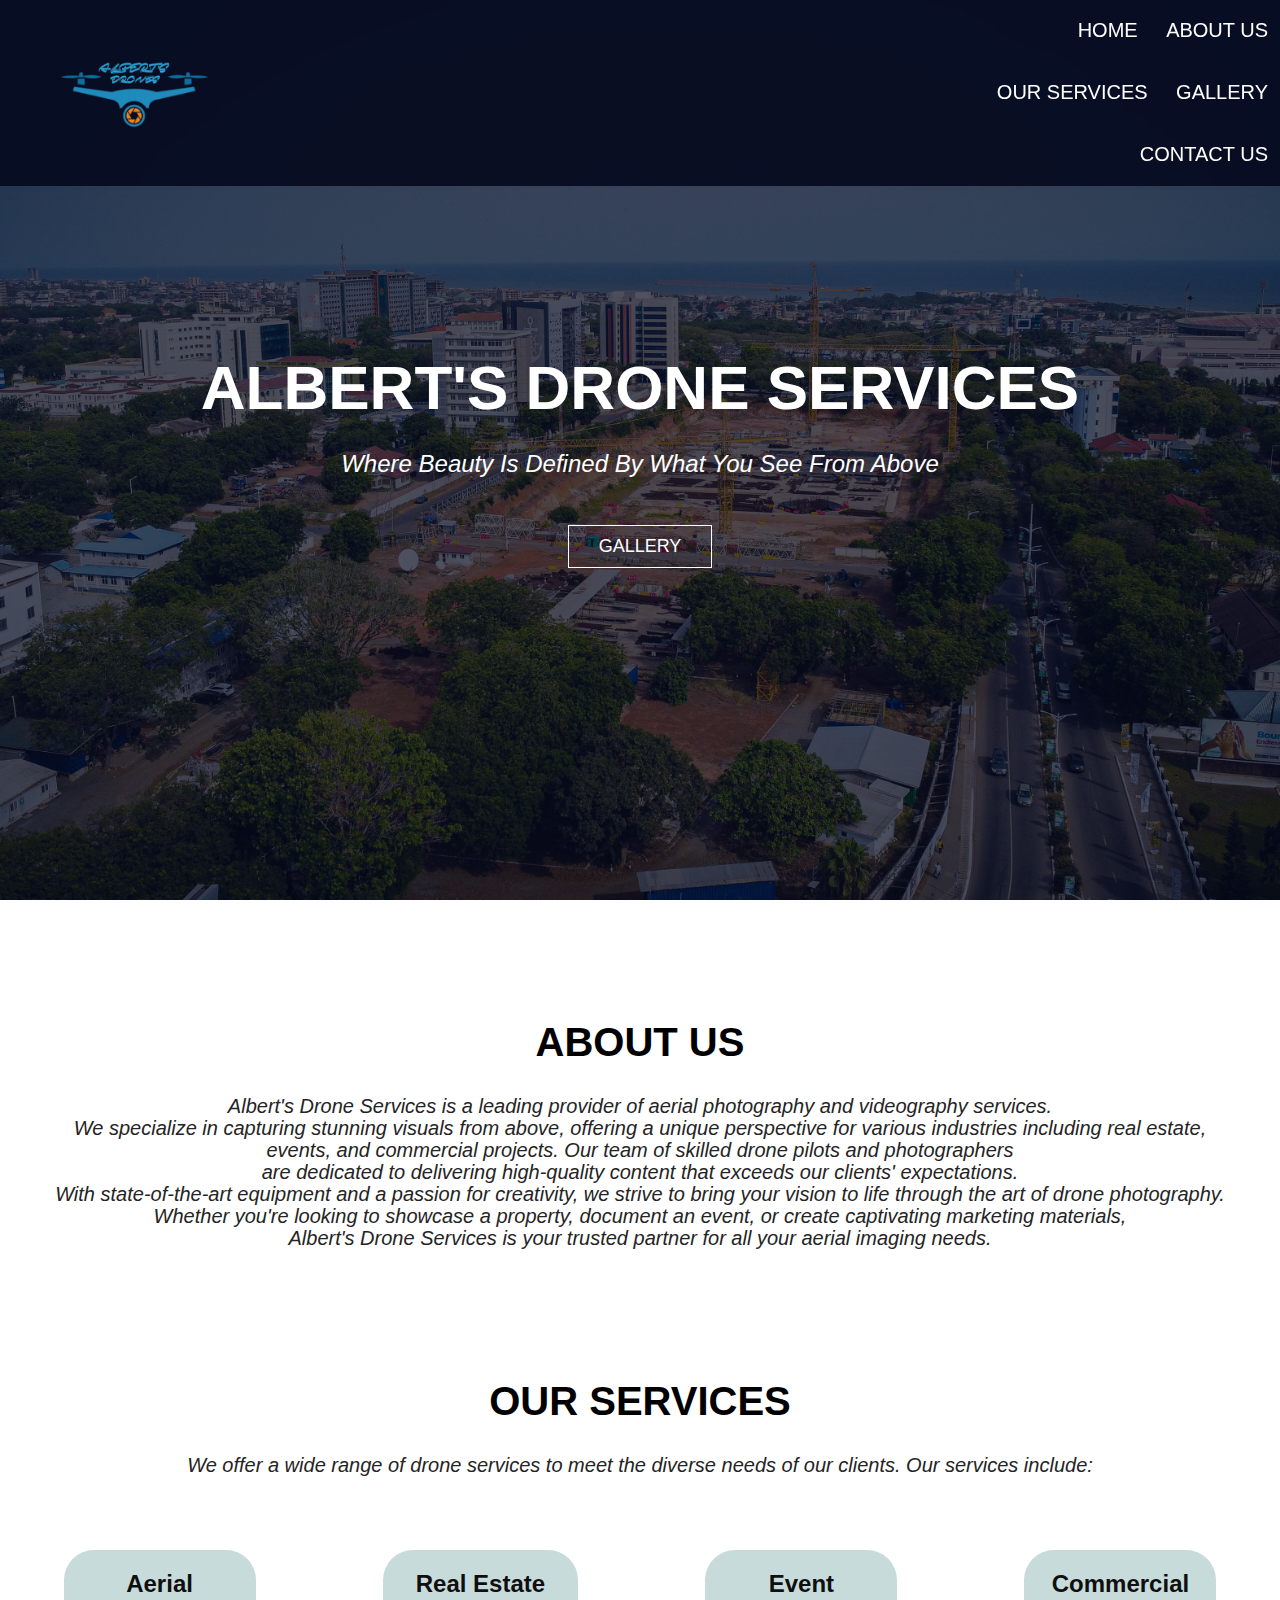
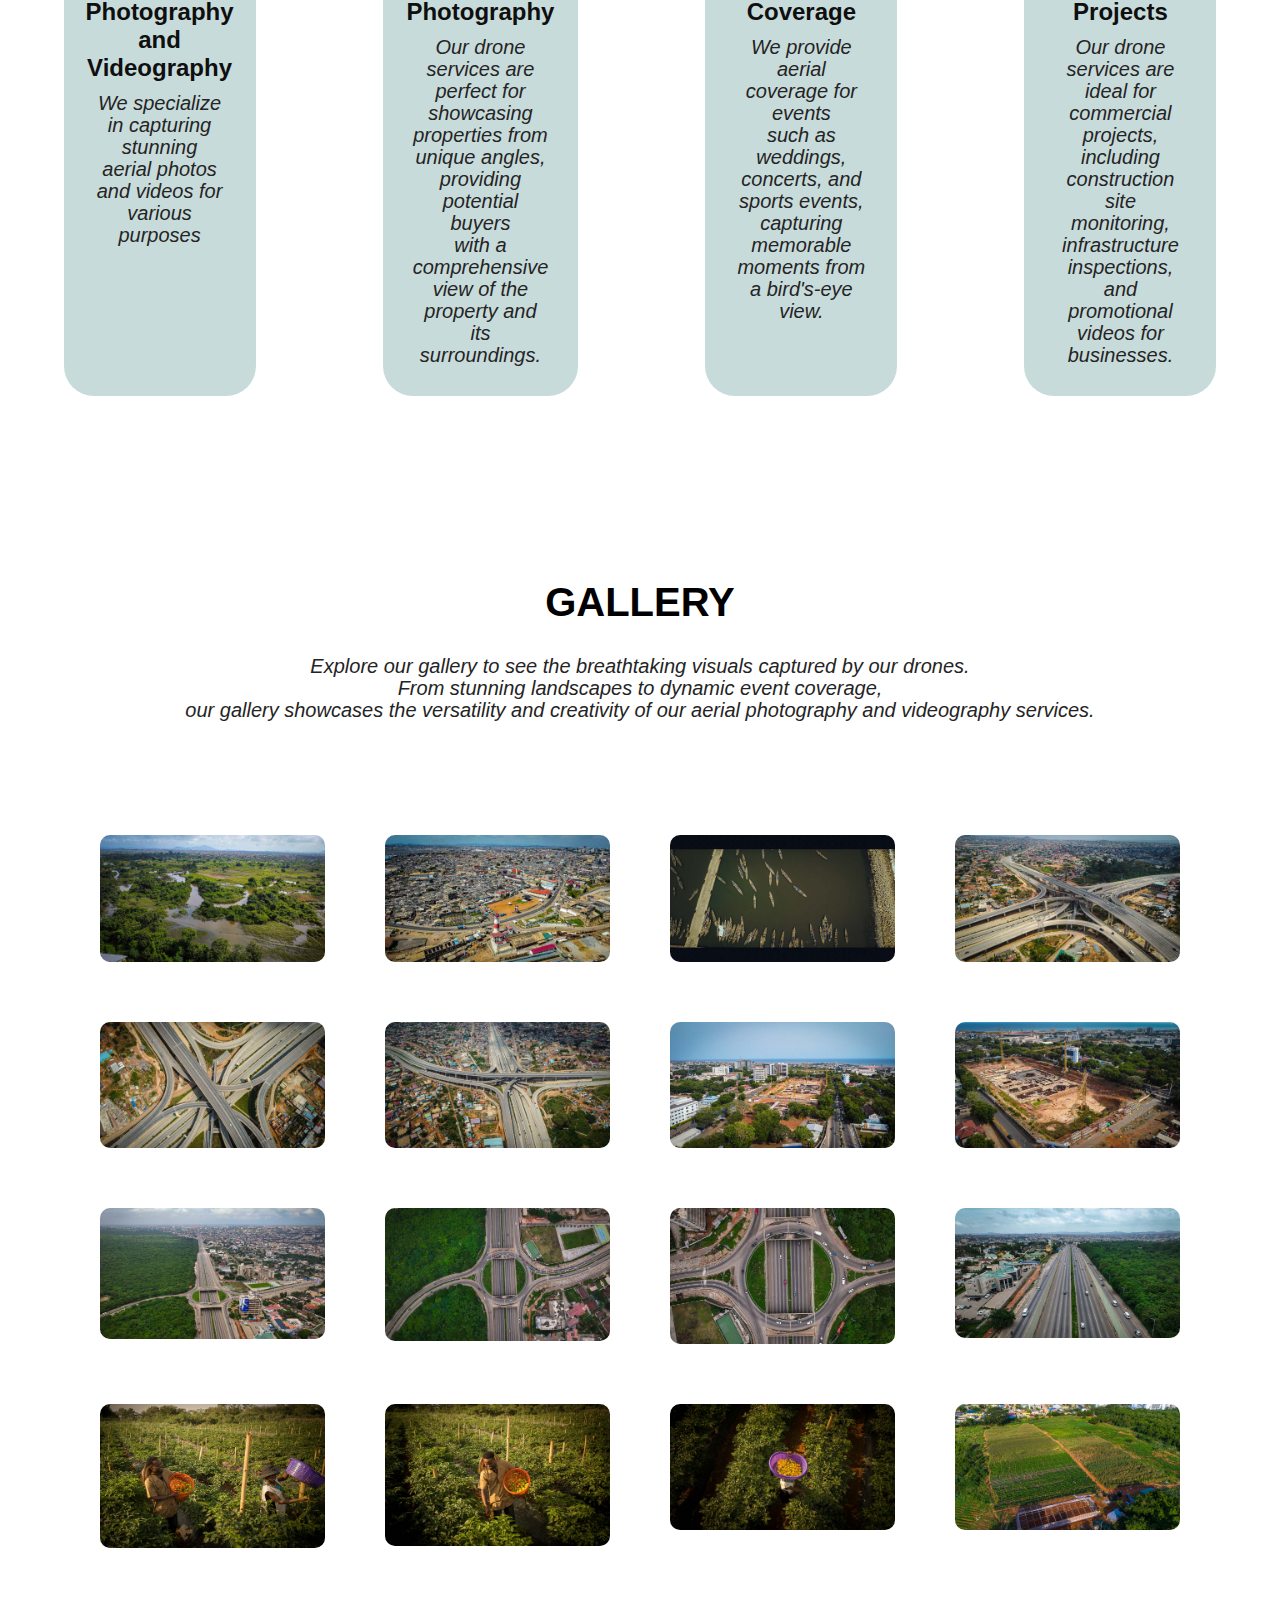
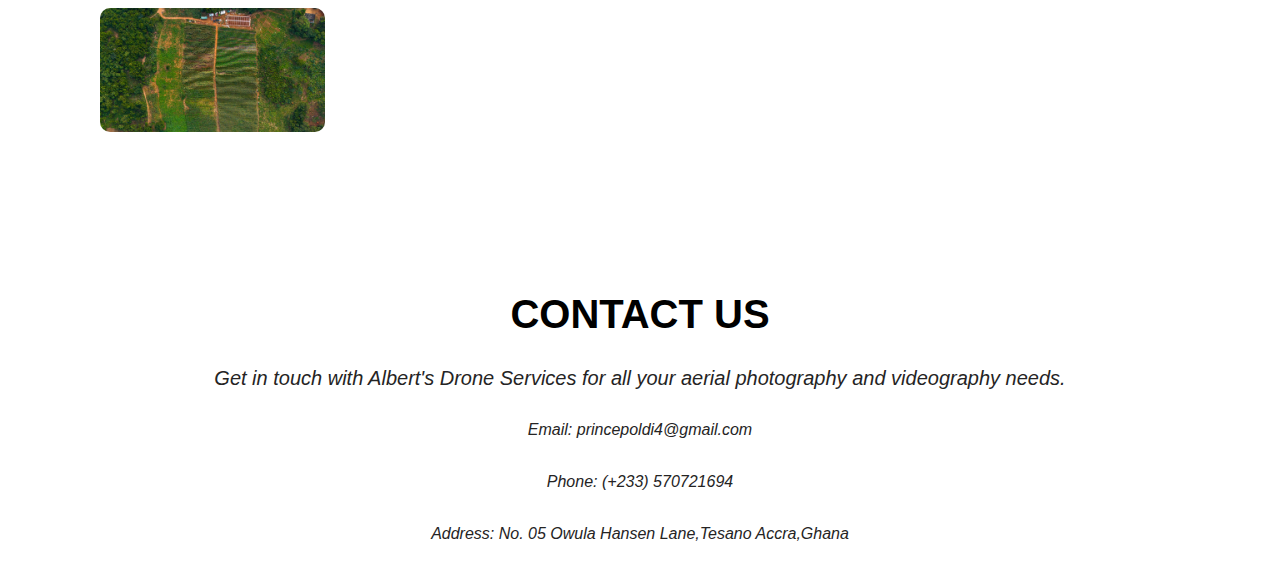
<file: index.html>
<!DOCTYPE html>
<html lang="en">
<head>
    <meta charset="UTF-8">
    <meta name="viewport" content="width=device-width, initial-scale=1.0">
    <title>Albert's Drone Services</title>
    <link rel="stylesheet" href="style.css">
    <link rel="icon" type="image/svg+xml" href="data:image/svg+xml,<svg xmlns='http://www.w3.org/2000/svg' viewBox='0 0 100 100'><text y='.9em' font-size='90'>🚁</text></svg>">
    <link rel="apple-touch-icon" href="data:image/svg+xml,<svg xmlns='http://www.w3.org/2000/svg' viewBox='0 0 100 100'><text y='.9em' font-size='90'>🚁</text></svg>">
</head>
<body>
    <!-- Loading Screen -->
    <div class="loading-screen" id="loadingScreen">
        <div class="drone-loader"></div>
    </div>

    <section class="header" id="Home">
        <nav>
            <a href="index.html" aria-label="Home">
                <img src="logo.png" alt="Albert's Drone Services logo">
            </a>
            <div class="nav-links" id="navLinks">
                <div class="close-btn" id="closeBtn">&times;</div>
                <ul>
                    <li><a href="index.html">HOME</a></li>
                    <li><a href="about.html">ABOUT US</a></li>
                    <li><a href="services.html">OUR SERVICES</a></li>
                    <li><a href="gallery.html">GALLERY</a></li>
                    <li><a href="contact.html">CONTACT US</a></li>
                </ul>
            </div>
            <div class="menu-btn" id="menuBtn">&#9776;</div>
        </nav>
        <div class="text-box fade-in">
            <h1>Albert's Drone Services</h1>
            <p>Where Beauty Is Defined By What You See From Above</p>
            <a href="gallery.html" class="hero-btn">GALLERY</a>

        </div>
    </section>
    <section class="about fade-in fade-in-delay-1" id="About-us">
        <h1>About Us</h1>
        <p>Albert's Drone Services is a leading provider of aerial photography and videography services.<br> We specialize in capturing stunning visuals from above, offering a unique perspective for various industries including real estate,<br> events, and commercial projects. Our team of skilled drone pilots and photographers<br>are dedicated to delivering high-quality content that exceeds our clients' expectations.<br> With state-of-the-art equipment and a passion for creativity, we strive to bring your vision to life through the art of drone photography.<br> Whether you're looking to showcase a property, document an event, or create captivating marketing materials,<br> Albert's Drone Services is your trusted partner for all your aerial imaging needs.</p>
    </section>

    <section class="Services fade-in fade-in-delay-2" id="Our-Services">
    <h1>Our Services</h1>
        <p>  We offer a wide range of drone services to meet the diverse needs of our clients. Our services include:</p>
       
        <div class="row">
            <div class="services-col fade-in fade-in-delay-3">
                <h2>Aerial Photography and Videography</h2>
                <p>We specialize in capturing stunning<br>aerial photos and videos for various purposes</p>
                </div>
            <div class="services-col fade-in fade-in-delay-3">
             <h2>Real Estate Photography</h2>
                <p>Our drone services are perfect for showcasing<br> properties from unique angles, providing potential buyers<br> with a comprehensive view of the property and its surroundings.</p>
                </div>
            <div class="services-col fade-in fade-in-delay-3">
                <h2>Event Coverage</h2>
                <p>We provide aerial coverage for events<br> such as weddings, concerts, and sports events,<br> capturing memorable moments from a bird's-eye view.</p>
                </div>
            <div class="services-col fade-in fade-in-delay-3">
                <h2>Commercial Projects</h2>
                <p>Our drone services are ideal for commercial<br>projects, including construction site monitoring,<br>infrastructure inspections, and promotional videos for businesses.</p>
                
            </div>
        </div>
                    
    </section>

<!-- Gallery Section -->

    <section class="gallery fade-in fade-in-delay-1" id="My-gallery">

        <h1>Gallery</h1>
            <p>Explore our gallery to see the breathtaking visuals captured by our drones.<br> From stunning landscapes to dynamic event coverage,<br> our gallery showcases the versatility and creativity of our aerial photography and videography services.</p>
            <div class="row">
                <div class="gallery-container">
                          <div class="gallery-item"><img src="images/Pic 1.jpg" alt="Gallery Image 1"></div>
                          <div class="gallery-item"><img src="images/Pic 2.jpg" alt="Gallery Image 2"></div>
                          <div class="gallery-item"><img src="images/Pic 3.jpg" alt="Gallery Image 3"></div>
                          <div class="gallery-item"><img src="images/Pic 4.jpg" alt="Gallery Image 4"></div>
                          <div class="gallery-item"><img src="images/Pic 5.jpg" alt="Gallery Image 5"></div>
                          <div class="gallery-item"><img src="images/Pic 6.jpg" alt="Gallery Image 6"></div>
                          <div class="gallery-item"><img src="images/Pic 7.jpg" alt="Gallery Image 7"></div>
                          <div class="gallery-item"><img src="images/Pic 8.jpg" alt="Gallery Image 8"></div>
                          <div class="gallery-item"><img src="images/Pic 9.jpg" alt="Gallery Image 9"></div>
                          <div class="gallery-item"><img src="images/Pic 10.jpg" alt="Gallery Image 10"></div>
                          <div class="gallery-item"><img src="images/Pic 11.jpg" alt="Gallery Image 11"></div>
                          <div class="gallery-item"><img src="images/Pic 12.jpg" alt="Gallery Image 12"></div>
                          <div class="gallery-item"><img src="images/Pic 13.jpg" alt="Gallery Image 13"></div>
                          <div class="gallery-item"><img src="images/Pic 14.jpg" alt="Gallery Image 14"></div>
                          <div class="gallery-item"><img src="images/Pic 15.jpg" alt="Gallery Image 15"></div>
                          <div class="gallery-item"><img src="images/Pic 16.jpg" alt="Gallery Image 16"></div>
                          <div class="gallery-item"><img src="images/Pic 17.jpg" alt="Gallery Image 17"></div>
                </div>
                




    </section>

<!-- Contact Us Section -->
    <section class="contact fade-in fade-in-delay-2" id="Contact-us">
        <h1>Contact Us</h1>
        <p>Get in touch with Albert's Drone Services for all your aerial photography and videography needs.</p>
        <div class="contact-info">
            <p>Email: princepoldi4@gmail.com</p>
            <p>Phone: (+233) 570721694</p>
            <p>Address: No. 05 Owula Hansen Lane,Tesano Accra,Ghana</p>
        </div>
    </section>

<!-- Modal for Gallery Images -->
<div id="imageModal" class="modal">
    <span class="close">&times;</span>
    <img class="modal-content" id="modalImage">
    <div id="caption"></div>
</div>

<script>
// Loading screen management
window.addEventListener('load', function() {
    const loadingScreen = document.getElementById('loadingScreen');
    if (loadingScreen) {
        loadingScreen.classList.add('fade-out');
        setTimeout(() => {
            loadingScreen.style.display = 'none';
        }, 500);
    }
});

var modal = document.getElementById('imageModal');

var modalImg = document.getElementById("modalImage");
var captionText = document.getElementById("caption");

var galleryImages = document.querySelectorAll('.gallery-item img');

galleryImages.forEach(function(img) {
    img.onclick = function(){
        modal.style.display = "block";
        modalImg.src = this.src;
        captionText.innerHTML = this.alt;
    }
});

var span = document.getElementsByClassName("close")[0];

span.onclick = function() { 
    modal.style.display = "none";
}

window.onclick = function(event) {
    if (event.target == modal) {
        modal.style.display = "none";
    }
}

// Mobile Menu Toggle
var menuBtn = document.getElementById("menuBtn");
var closeBtn = document.getElementById("closeBtn");
var navLinks = document.getElementById("navLinks");

menuBtn.onclick = function() {
    navLinks.style.right = "0";
}

closeBtn.onclick = function() {
    navLinks.style.right = "-200px";
}

// Close menu when clicking on a link
var navLinksItems = document.querySelectorAll('.nav-links ul li a');
navLinksItems.forEach(function(link) {
    link.onclick = function() {
        navLinks.style.right = "-200px";
    }
});
</script>

</body>
</html>
</file>
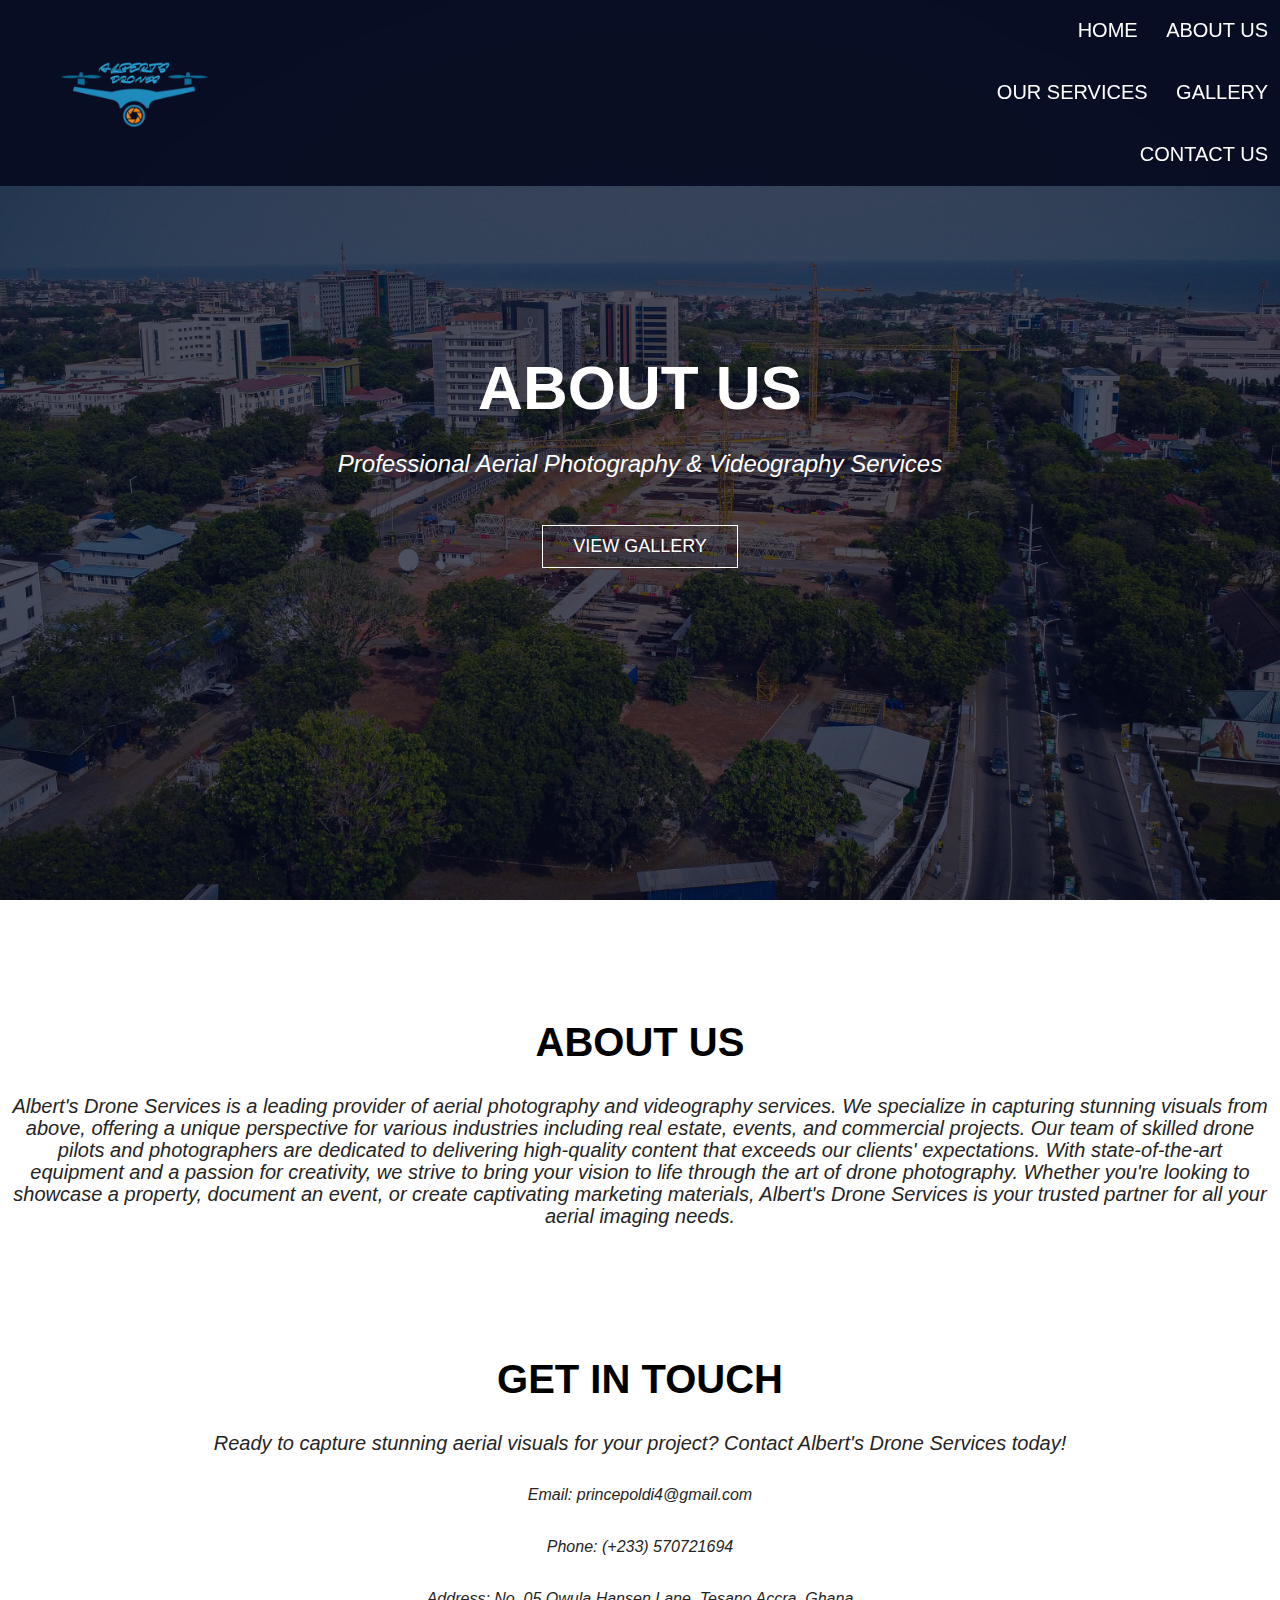
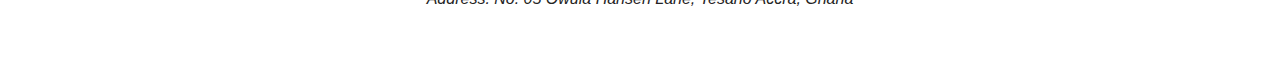
<file: about.html>
<!DOCTYPE html>
<html lang="en">
<head>
    <meta charset="UTF-8">
    <meta name="viewport" content="width=device-width, initial-scale=1.0">
    <title>About Us - Albert's Drone Services</title>
    <link rel="stylesheet" href="style.css">
    <link rel="icon" type="image/svg+xml" href="data:image/svg+xml,<svg xmlns='http://www.w3.org/2000/svg' viewBox='0 0 100 100'><text y='.9em' font-size='90'>🚁</text></svg>">
    <link rel="apple-touch-icon" href="data:image/svg+xml,<svg xmlns='http://www.w3.org/2000/svg' viewBox='0 0 100 100'><text y='.9em' font-size='90'>🚁</text></svg>">
</head>
<body>
    <section class="header" id="Home">
        <nav>
            <a href="index.html" aria-label="Home">
                <img src="logo.png" alt="Albert's Drone Services logo">
            </a>
            <div class="nav-links" id="navLinks">
                <div class="close-btn" id="closeBtn">&times;</div>
                <ul>
                    <li><a href="index.html">HOME</a></li>
                    <li><a href="about.html">ABOUT US</a></li>
                    <li><a href="services.html">OUR SERVICES</a></li>
                    <li><a href="gallery.html">GALLERY</a></li>
                    <li><a href="contact.html">CONTACT US</a></li>
                </ul>
            </div>
            <div class="menu-btn" id="menuBtn">&#9776;</div>
        </nav>
        <div class="text-box">
            <h1>About Us</h1>
            <p>Professional Aerial Photography & Videography Services</p>
            <a href="gallery.html" class="hero-btn">VIEW GALLERY</a>
        </div>
    </section>
    
    <section class="about" id="About-us">
        <h1>About Us</h1>
        <p>Albert's Drone Services is a leading provider of aerial photography and videography services. We specialize in capturing stunning visuals from above, offering a unique perspective for various industries including real estate, events, and commercial projects. Our team of skilled drone pilots and photographers are dedicated to delivering high-quality content that exceeds our clients' expectations. With state-of-the-art equipment and a passion for creativity, we strive to bring your vision to life through the art of drone photography. Whether you're looking to showcase a property, document an event, or create captivating marketing materials, Albert's Drone Services is your trusted partner for all your aerial imaging needs.</p>
    </section>

<!-- Contact Us Section -->
    <section class="contact" id="Contact-us">
        <h1>Get In Touch</h1>
        <p>Ready to capture stunning aerial visuals for your project? Contact Albert's Drone Services today!</p>
        <div class="contact-info">
            <p>Email: princepoldi4@gmail.com</p>
            <p>Phone: (+233) 570721694</p>
            <p>Address: No. 05 Owula Hansen Lane, Tesano Accra, Ghana</p>
        </div>
        <a href="contact.html" class="hero-btn">CONTACT US</a>
    </section>

<script>
// Mobile Menu Toggle
var menuBtn = document.getElementById("menuBtn");
var closeBtn = document.getElementById("closeBtn");
var navLinks = document.getElementById("navLinks");

menuBtn.onclick = function() {
    navLinks.style.right = "0";
}

closeBtn.onclick = function() {
    navLinks.style.right = "-200px";
}

// Close menu when clicking on a link
var navLinksItems = document.querySelectorAll('.nav-links ul li a');
navLinksItems.forEach(function(link) {
    link.onclick = function() {
        navLinks.style.right = "-200px";
    }
});
</script>
</body>
</html>
</file>
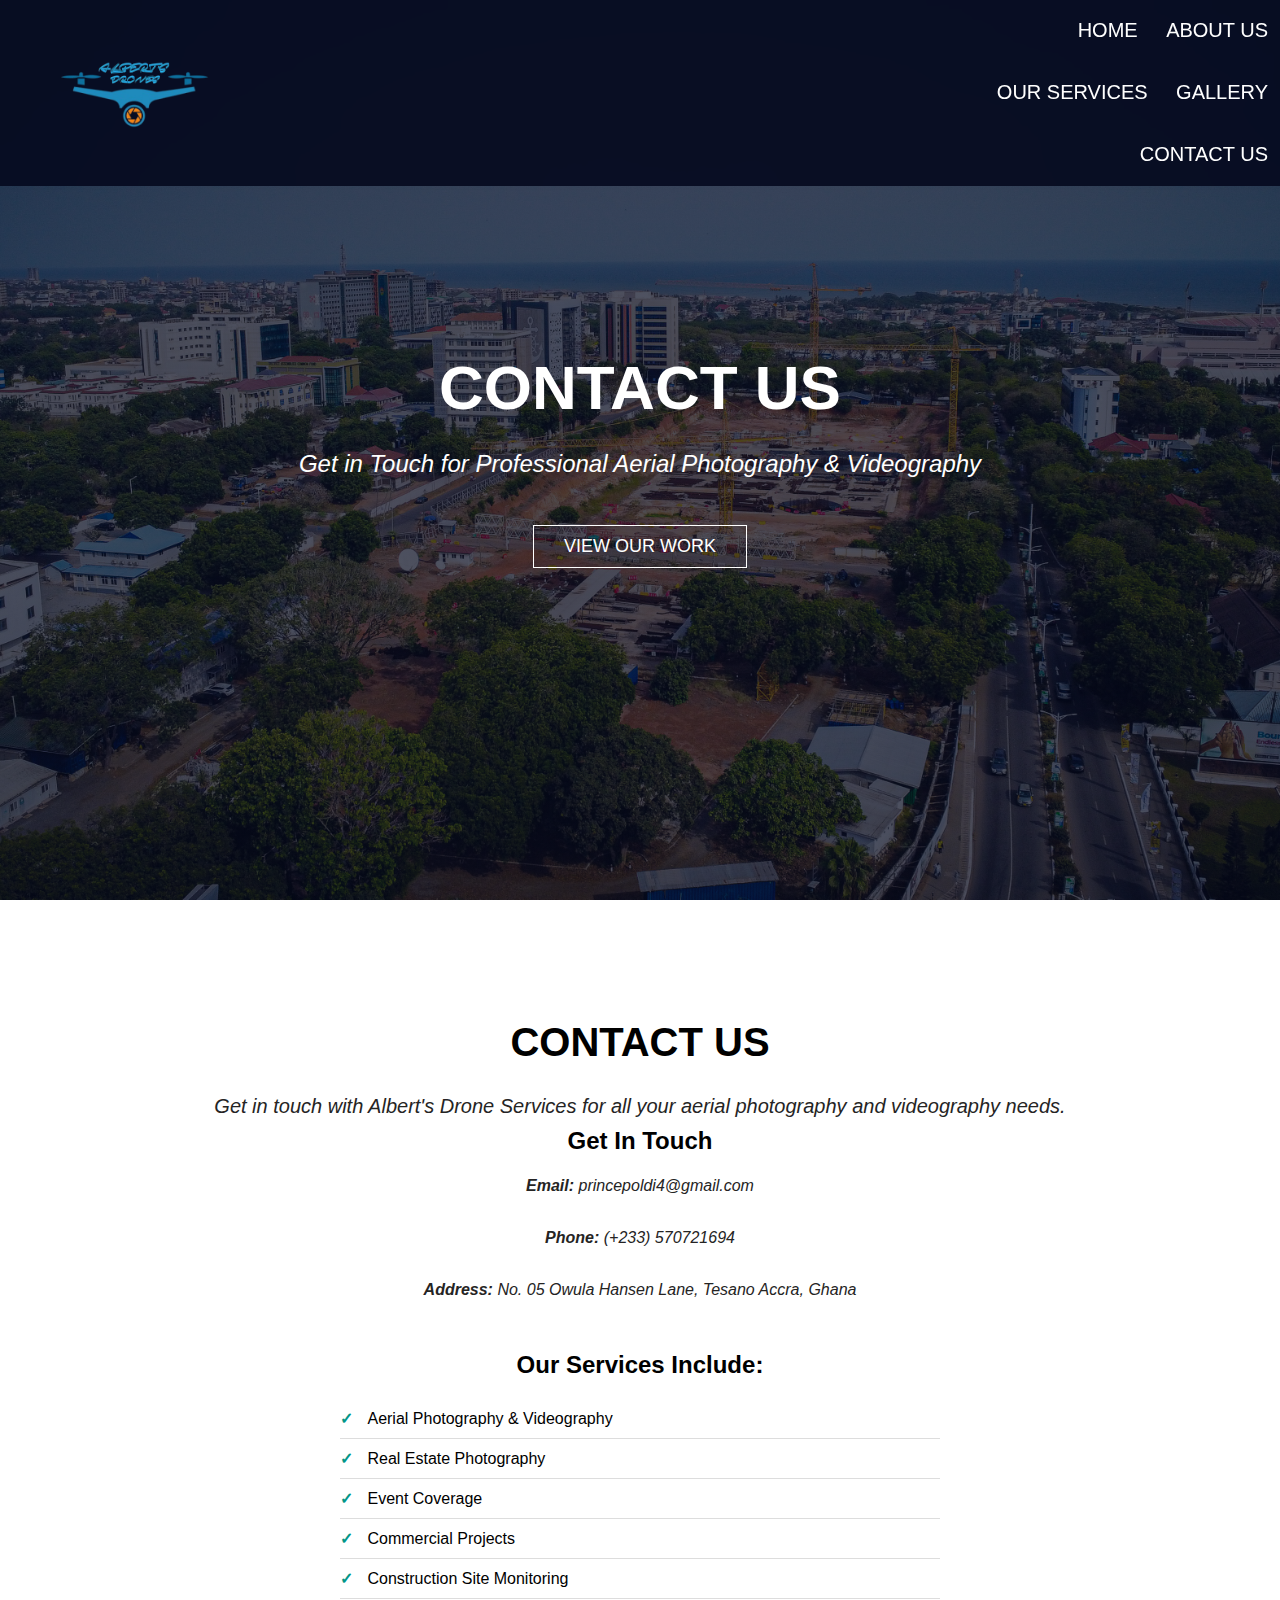
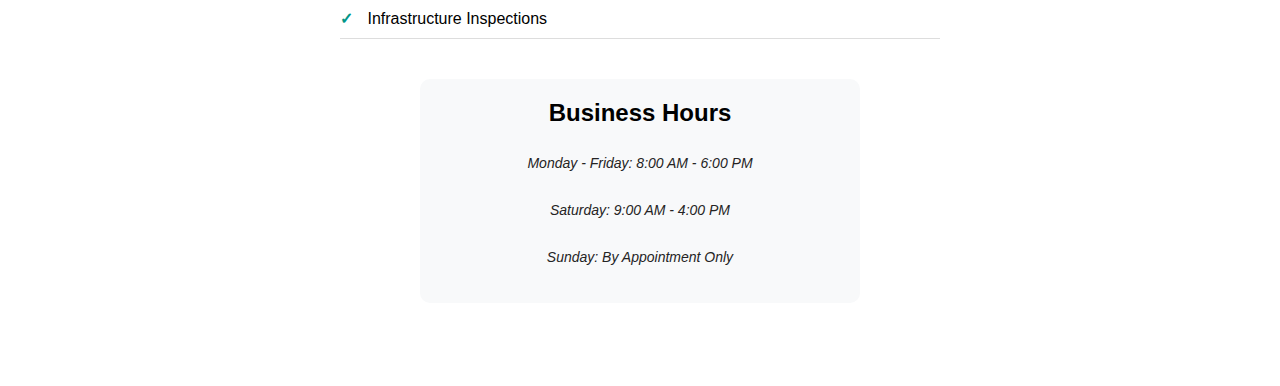
<file: contact.html>
<!DOCTYPE html>
<html lang="en">
<head>
    <meta charset="UTF-8">
    <meta name="viewport" content="width=device-width, initial-scale=1.0">
    <title>Contact Us - Albert's Drone Services</title>
    <link rel="stylesheet" href="style.css">
    <link rel="icon" type="image/svg+xml" href="data:image/svg+xml,<svg xmlns='http://www.w3.org/2000/svg' viewBox='0 0 100 100'><text y='.9em' font-size='90'>🚁</text></svg>">
    <link rel="apple-touch-icon" href="data:image/svg+xml,<svg xmlns='http://www.w3.org/2000/svg' viewBox='0 0 100 100'><text y='.9em' font-size='90'>🚁</text></svg>">
</head>
<body>
    <section class="header" id="Home">
        <nav>
            <a href="index.html" aria-label="Home">
                <img src="logo.png" alt="Albert's Drone Services logo">
            </a>
            <div class="nav-links" id="navLinks">
                <div class="close-btn" id="closeBtn">&times;</div>
                <ul>
                    <li><a href="index.html">HOME</a></li>
                    <li><a href="about.html">ABOUT US</a></li>
                    <li><a href="services.html">OUR SERVICES</a></li>
                    <li><a href="gallery.html">GALLERY</a></li>
                    <li><a href="contact.html">CONTACT US</a></li>
                </ul>
            </div>
            <div class="menu-btn" id="menuBtn">&#9776;</div>
        </nav>
        <div class="text-box">
            <h1>Contact Us</h1>
            <p>Get in Touch for Professional Aerial Photography & Videography</p>
            <a href="gallery.html" class="hero-btn">VIEW OUR WORK</a>
        </div>
    </section>

<!-- Contact Us Section -->
    <section class="contact" id="Contact-us">
        <h1>Contact Us</h1>
        <p>Get in touch with Albert's Drone Services for all your aerial photography and videography needs.</p>
        
        <div class="contact-info">
            <h2>Get In Touch</h2>
            <p><strong>Email:</strong> princepoldi4@gmail.com</p>
            <p><strong>Phone:</strong> (+233) 570721694</p>
            <p><strong>Address:</strong> No. 05 Owula Hansen Lane, Tesano Accra, Ghana</p>
        </div>
        
        <div class="contact-services">
            <h2>Our Services Include:</h2>
            <ul>
                <li>Aerial Photography & Videography</li>
                <li>Real Estate Photography</li>
                <li>Event Coverage</li>
                <li>Commercial Projects</li>
                <li>Construction Site Monitoring</li>
                <li>Infrastructure Inspections</li>
            </ul>
        </div>
        
        <div class="contact-hours">
            <h2>Business Hours</h2>
            <p>Monday - Friday: 8:00 AM - 6:00 PM</p>
            <p>Saturday: 9:00 AM - 4:00 PM</p>
            <p>Sunday: By Appointment Only</p>
        </div>
        
        <a href="services.html" class="hero-btn">VIEW SERVICES</a>
    </section>

<script>
// Mobile Menu Toggle
var menuBtn = document.getElementById("menuBtn");
var closeBtn = document.getElementById("closeBtn");
var navLinks = document.getElementById("navLinks");

menuBtn.onclick = function() {
    navLinks.style.right = "0";
}

closeBtn.onclick = function() {
    navLinks.style.right = "-200px";
}

// Close menu when clicking on a link
var navLinksItems = document.querySelectorAll('.nav-links ul li a');
navLinksItems.forEach(function(link) {
    link.onclick = function() {
        navLinks.style.right = "-200px";
    }
});
</script>
</body>
</html>
</file>
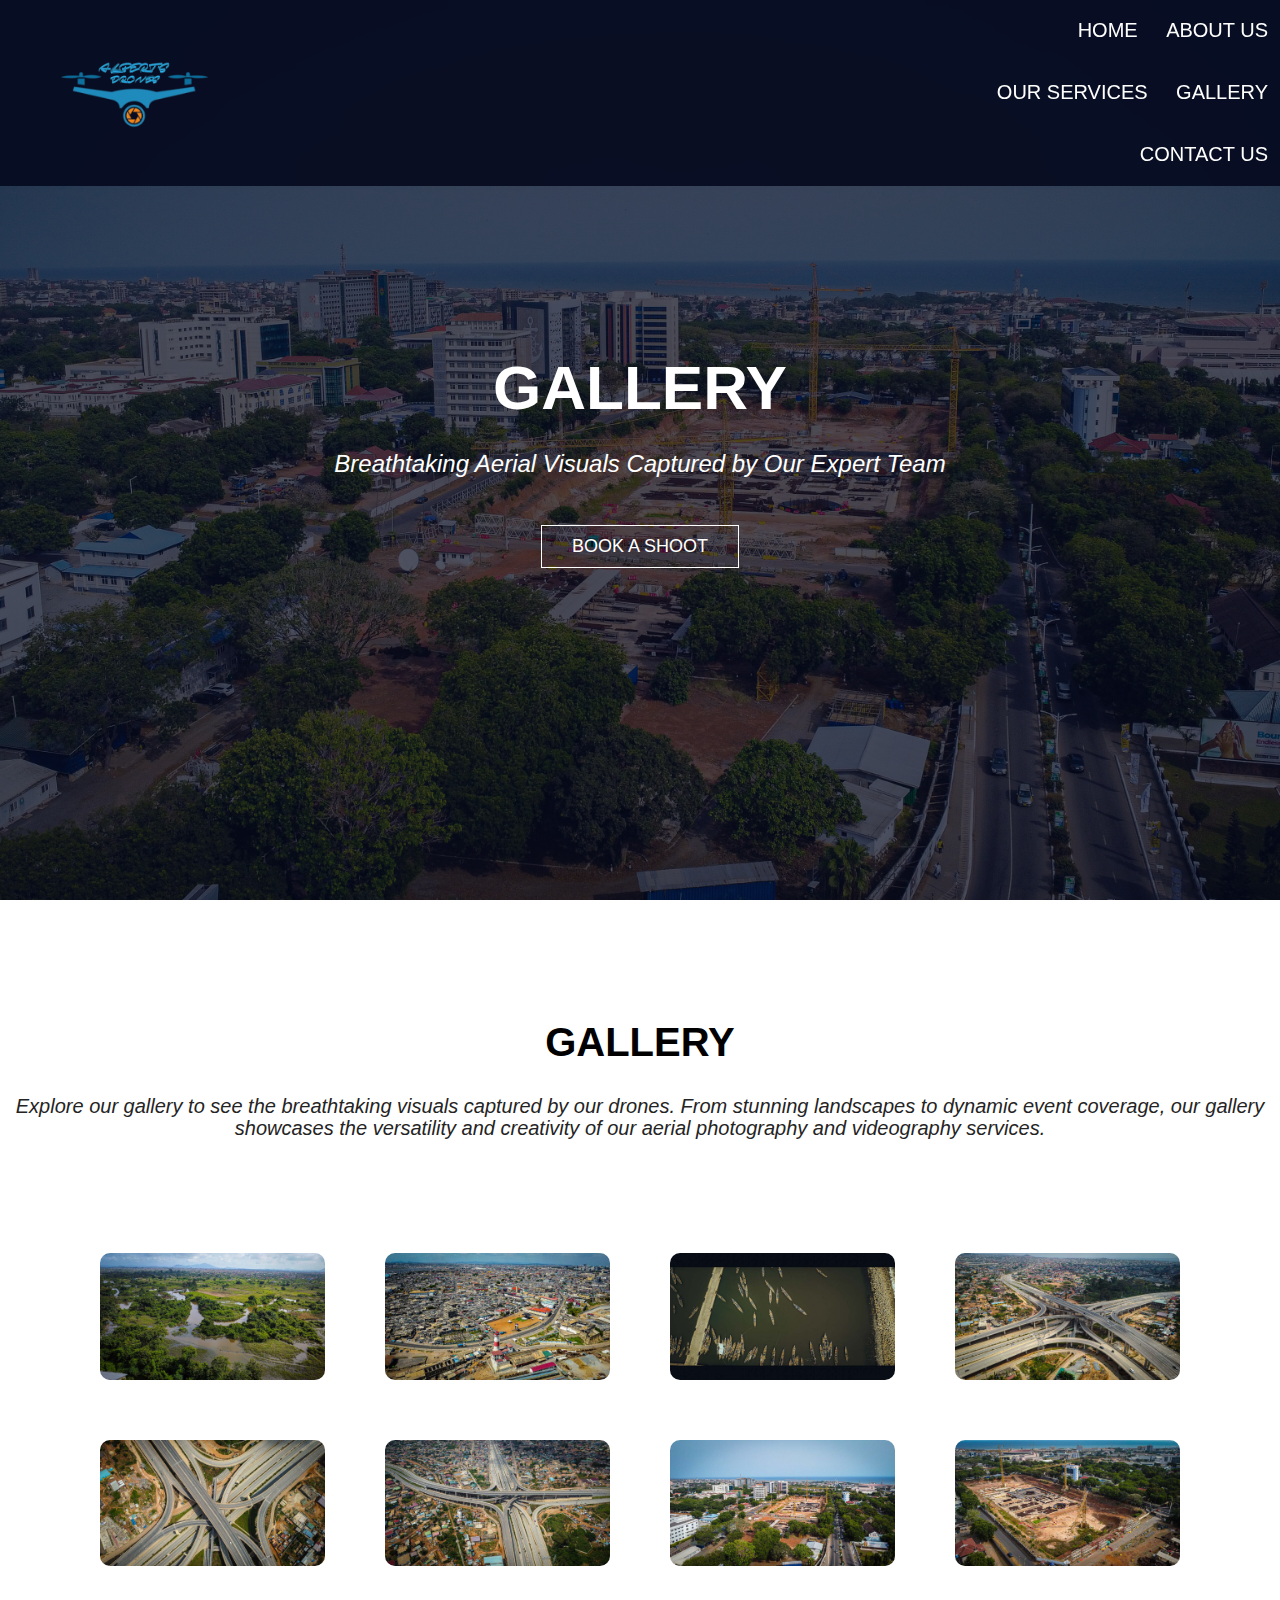
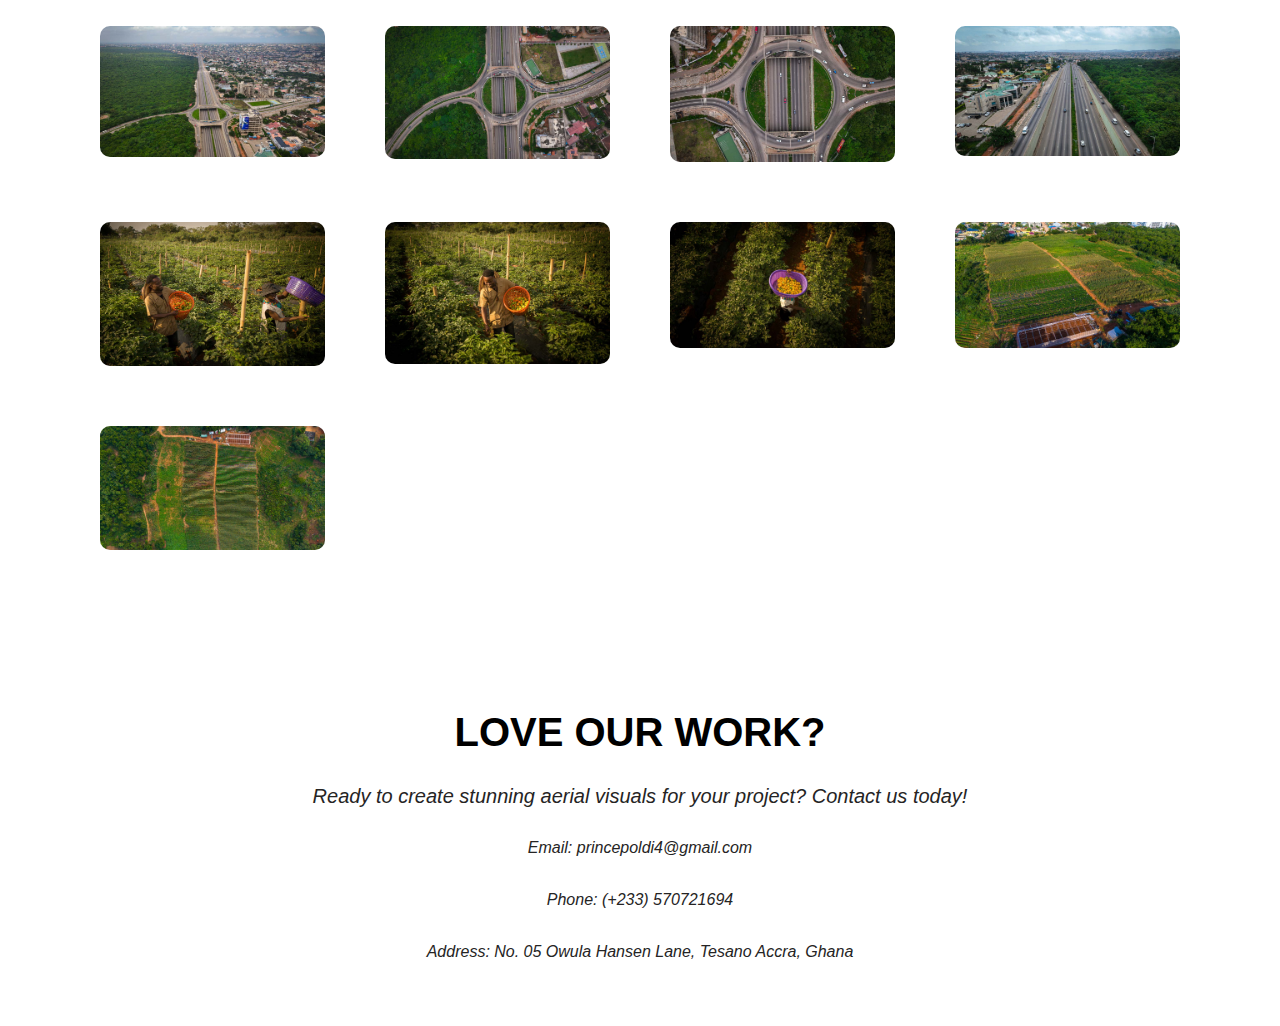
<file: gallery.html>
<!DOCTYPE html>
<html lang="en">
<head>
    <meta charset="UTF-8">
    <meta name="viewport" content="width=device-width, initial-scale=1.0">
    <title>Gallery - Albert's Drone Services</title>
    <link rel="stylesheet" href="style.css">
    <link rel="icon" type="image/svg+xml" href="data:image/svg+xml,<svg xmlns='http://www.w3.org/2000/svg' viewBox='0 0 100 100'><text y='.9em' font-size='90'>🚁</text></svg>">
    <link rel="apple-touch-icon" href="data:image/svg+xml,<svg xmlns='http://www.w3.org/2000/svg' viewBox='0 0 100 100'><text y='.9em' font-size='90'>🚁</text></svg>">
</head>
<body>
    <section class="header" id="Home">
        <nav>
            <a href="index.html" aria-label="Home">
                <img src="logo.png" alt="Albert's Drone Services logo">
            </a>
            <div class="nav-links" id="navLinks">
                <div class="close-btn" id="closeBtn">&times;</div>
                <ul>
                    <li><a href="index.html">HOME</a></li>
                    <li><a href="about.html">ABOUT US</a></li>
                    <li><a href="services.html">OUR SERVICES</a></li>
                    <li><a href="gallery.html">GALLERY</a></li>
                    <li><a href="contact.html">CONTACT US</a></li>
                </ul>
            </div>
            <div class="menu-btn" id="menuBtn">&#9776;</div>
        </nav>
        <div class="text-box">
            <h1>Gallery</h1>
            <p>Breathtaking Aerial Visuals Captured by Our Expert Team</p>
            <a href="contact.html" class="hero-btn">BOOK A SHOOT</a>
        </div>
    </section>

<!-- Gallery Section -->
    <section class="gallery" id="My-gallery">
        <h1>Gallery</h1>
            <p>Explore our gallery to see the breathtaking visuals captured by our drones. From stunning landscapes to dynamic event coverage, our gallery showcases the versatility and creativity of our aerial photography and videography services.</p>
            <div class="row">
                <div class="gallery-container">
                          <div class="gallery-item"><img src="images/Pic 1.jpg" alt="Gallery Image 1"></div>
                          <div class="gallery-item"><img src="images/Pic 2.jpg" alt="Gallery Image 2"></div>
                          <div class="gallery-item"><img src="images/Pic 3.jpg" alt="Gallery Image 3"></div>
                          <div class="gallery-item"><img src="images/Pic 4.jpg" alt="Gallery Image 4"></div>
                          <div class="gallery-item"><img src="images/Pic 5.jpg" alt="Gallery Image 5"></div>
                          <div class="gallery-item"><img src="images/Pic 6.jpg" alt="Gallery Image 6"></div>
                          <div class="gallery-item"><img src="images/Pic 7.jpg" alt="Gallery Image 7"></div>
                          <div class="gallery-item"><img src="images/Pic 8.jpg" alt="Gallery Image 8"></div>
                          <div class="gallery-item"><img src="images/Pic 9.jpg" alt="Gallery Image 9"></div>
                          <div class="gallery-item"><img src="images/Pic 10.jpg" alt="Gallery Image 10"></div>
                          <div class="gallery-item"><img src="images/Pic 11.jpg" alt="Gallery Image 11"></div>
                          <div class="gallery-item"><img src="images/Pic 12.jpg" alt="Gallery Image 12"></div>
                          <div class="gallery-item"><img src="images/Pic 13.jpg" alt="Gallery Image 13"></div>
                          <div class="gallery-item"><img src="images/Pic 14.jpg" alt="Gallery Image 14"></div>
                          <div class="gallery-item"><img src="images/Pic 15.jpg" alt="Gallery Image 15"></div>
                          <div class="gallery-item"><img src="images/Pic 16.jpg" alt="Gallery Image 16"></div>
                          <div class="gallery-item"><img src="images/Pic 17.jpg" alt="Gallery Image 17"></div>
                </div>
            </section>

<!-- Modal for Gallery Images -->
<div id="imageModal" class="modal">
    <span class="close">&times;</span>
    <img class="modal-content" id="modalImage">
    <div id="caption"></div>
</div>

<script>
var modal = document.getElementById('imageModal');
var modalImg = document.getElementById("modalImage");
var captionText = document.getElementById("caption");
var galleryImages = document.querySelectorAll('.gallery-item img');

galleryImages.forEach(function(img) {
    img.onclick = function(){
        modal.style.display = "block";
        modalImg.src = this.src;
        captionText.innerHTML = this.alt;
    }
});

var span = document.getElementsByClassName("close")[0];

span.onclick = function() { 
    modal.style.display = "none";
}

window.onclick = function(event) {
    if (event.target == modal) {
        modal.style.display = "none";
    }
}
</script>

<!-- Contact Us Section -->
    <section class="contact" id="Contact-us">
        <h1>Love Our Work?</h1>
        <p>Ready to create stunning aerial visuals for your project? Contact us today!</p>
        <div class="contact-info">
            <p>Email: princepoldi4@gmail.com</p>
            <p>Phone: (+233) 570721694</p>
            <p>Address: No. 05 Owula Hansen Lane, Tesano Accra, Ghana</p>
        </div>
        <a href="contact.html" class="hero-btn">CONTACT US</a>
    </section>

<script>
// Mobile Menu Toggle
var menuBtn = document.getElementById("menuBtn");
var closeBtn = document.getElementById("closeBtn");
var navLinks = document.getElementById("navLinks");

menuBtn.onclick = function() {
    navLinks.style.right = "0";
}

closeBtn.onclick = function() {
    navLinks.style.right = "-200px";
}

// Close menu when clicking on a link
var navLinksItems = document.querySelectorAll('.nav-links ul li a');
navLinksItems.forEach(function(link) {
    link.onclick = function() {
        navLinks.style.right = "-200px";
    }
});
</script>
</body>
</html>
</file>
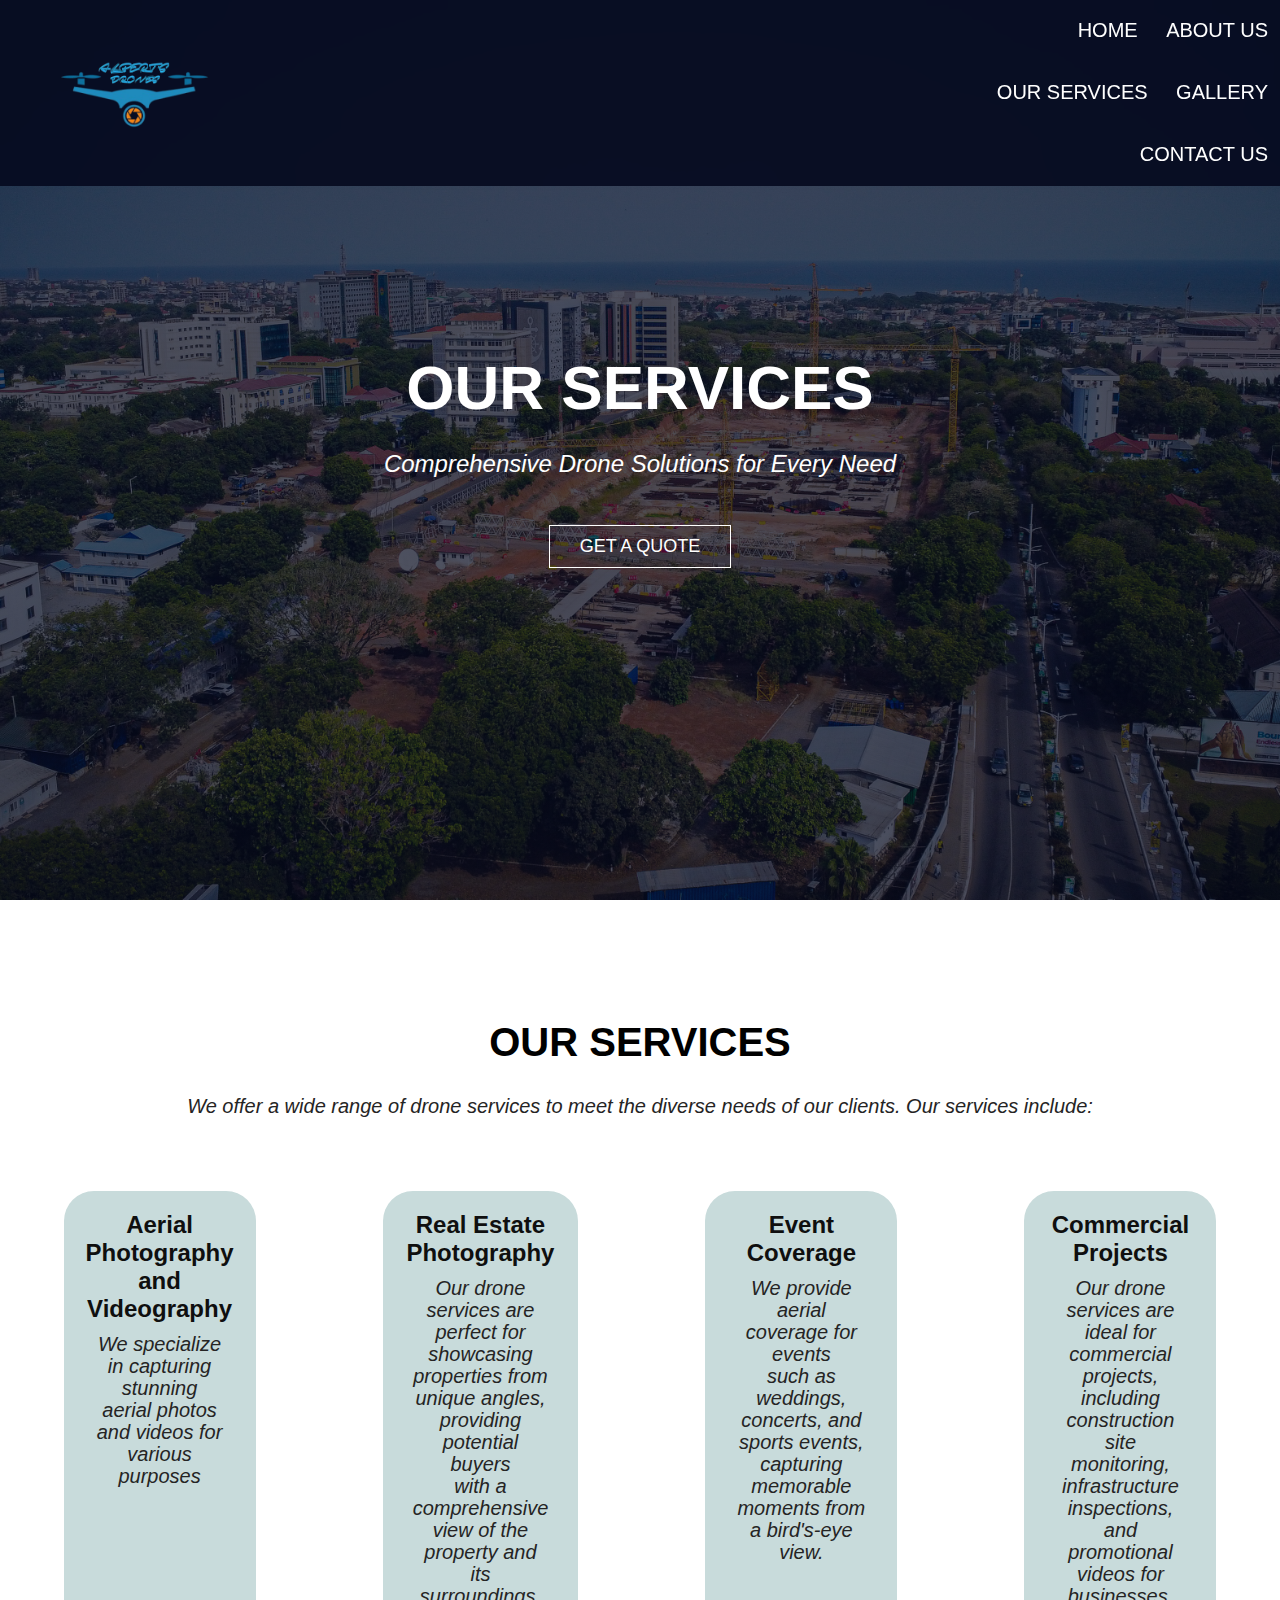
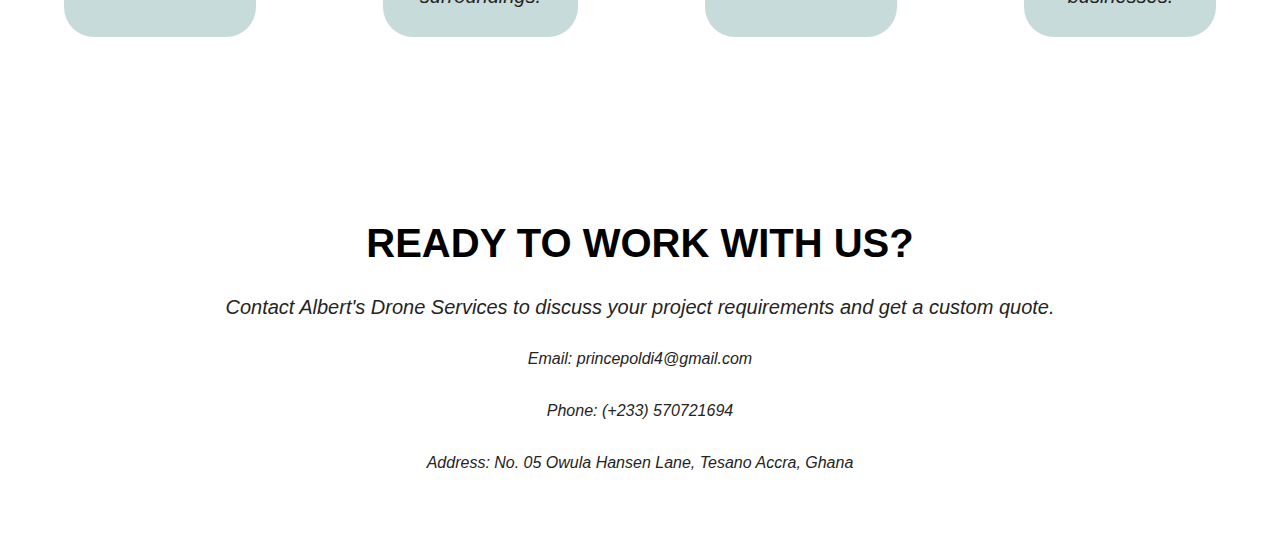
<file: services.html>
<!DOCTYPE html>
<html lang="en">
<head>
    <meta charset="UTF-8">
    <meta name="viewport" content="width=device-width, initial-scale=1.0">
    <title>Our Services - Albert's Drone Services</title>
    <link rel="stylesheet" href="style.css">
    <link rel="icon" type="image/svg+xml" href="data:image/svg+xml,<svg xmlns='http://www.w3.org/2000/svg' viewBox='0 0 100 100'><text y='.9em' font-size='90'>🚁</text></svg>">
    <link rel="apple-touch-icon" href="data:image/svg+xml,<svg xmlns='http://www.w3.org/2000/svg' viewBox='0 0 100 100'><text y='.9em' font-size='90'>🚁</text></svg>">
</head>
<body>
    <section class="header" id="Home">
        <nav>
            <a href="index.html" aria-label="Home">
                <img src="logo.png" alt="Albert's Drone Services logo">
            </a>
            <div class="nav-links" id="navLinks">
                <div class="close-btn" id="closeBtn">&times;</div>
                <ul>
                    <li><a href="index.html">HOME</a></li>
                    <li><a href="about.html">ABOUT US</a></li>
                    <li><a href="services.html">OUR SERVICES</a></li>
                    <li><a href="gallery.html">GALLERY</a></li>
                    <li><a href="contact.html">CONTACT US</a></li>
                </ul>
            </div>
            <div class="menu-btn" id="menuBtn">&#9776;</div>
        </nav>
        <div class="text-box">
            <h1>Our Services</h1>
            <p>Comprehensive Drone Solutions for Every Need</p>
            <a href="contact.html" class="hero-btn">GET A QUOTE</a>
        </div>
    </section>

    <section class="Services" id="Our-Services">
    <h1>Our Services</h1>
        <p> We offer a wide range of drone services to meet the diverse needs of our clients. Our services include:</p>
       
        <div class="row">
            <div class="services-col">
                <h2>Aerial Photography and Videography</h2>
                <p>We specialize in capturing stunning<br>aerial photos and videos for various purposes</p>
                </div>
            <div class="services-col">
             <h2>Real Estate Photography</h2>
                <p>Our drone services are perfect for showcasing<br> properties from unique angles, providing potential buyers<br> with a comprehensive view of the property and its surroundings.</p>
                </div>
            <div class="services-col">
                <h2>Event Coverage</h2>
                <p>We provide aerial coverage for events<br> such as weddings, concerts, and sports events,<br> capturing memorable moments from a bird's-eye view.</p>
                </div>
            <div class="services-col">
                <h2>Commercial Projects</h2>
                <p>Our drone services are ideal for commercial<br>projects, including construction site monitoring,<br>infrastructure inspections, and promotional videos for businesses.</p>
                
            </div>
        </div>
                    
    </section>

<!-- Contact Us Section -->
    <section class="contact" id="Contact-us">
        <h1>Ready to Work With Us?</h1>
        <p>Contact Albert's Drone Services to discuss your project requirements and get a custom quote.</p>
        <div class="contact-info">
            <p>Email: princepoldi4@gmail.com</p>
            <p>Phone: (+233) 570721694</p>
            <p>Address: No. 05 Owula Hansen Lane, Tesano Accra, Ghana</p>
        </div>
        <a href="contact.html" class="hero-btn">CONTACT US</a>
    </section>

<script>
// Mobile Menu Toggle
var menuBtn = document.getElementById("menuBtn");
var closeBtn = document.getElementById("closeBtn");
var navLinks = document.getElementById("navLinks");

menuBtn.onclick = function() {
    navLinks.style.right = "0";
}

closeBtn.onclick = function() {
    navLinks.style.right = "-200px";
}

// Close menu when clicking on a link
var navLinksItems = document.querySelectorAll('.nav-links ul li a');
navLinksItems.forEach(function(link) {
    link.onclick = function() {
        navLinks.style.right = "-200px";
    }
});
</script>
</body>
</html>
</file>
<file: style.css>
*{
    margin: 0;
    padding: 0;
    font-family: 'Segoe UI', Tahoma, Geneva, Verdana, sans-serif;
}

.header{
    min-height: 100vh;
    width: 100%;
    background-image: linear-gradient(rgba(4, 9, 30, 0.7),rgba(4, 9, 30, 0.7)),url(banner.jpeg);
    background-position: center;
    background-size: cover;
    position: relative;
}
nav{
    display: flex;
    padding: 0% 0%;
    justify-content: space-between;
    align-items: center;
    position: fixed;
    top: 0;
    left: 0;
    width: 100%;
    background: rgba(4, 9, 30, 0.9);
    backdrop-filter: blur(10px);
    z-index: 999;
}
nav img{
    width: 900px;
    transition: width 0.3s ease;
}

/* Mobile Menu Styles */
.menu-btn {
    display: none;
    font-size: 30px;
    color: #fff;
    cursor: pointer;
    z-index: 1001;
}

.close-btn {
    display: none;
    position: absolute;
    top: 20px;
    right: 20px;
    font-size: 30px;
    color: #fff;
    cursor: pointer;
    z-index: 1002;
}

.nav-links{
    flex: 1;
    text-align: right;
}
.nav-links ul li{
    list-style: none;
    display: inline-block;
    padding: 8px 12px;
    position: relative;
}
.nav-links ul li a{
    text-decoration: none;
    color: #fff;
    font-size: 20px;
    text-transform: uppercase;
}
    .nav-links ul li::after{
        content: '';
        height: 2px;
        width: 0%;
        background: #009688;
    display: block;
    margin: auto;
    transition: 0.5s;
    }
    .nav-links ul li:hover::after{
        width: 100%; 
    }
    .text-box{
        width: 90%;
        color: #fff;
        position: absolute;
        top: 50%;
        left: 50%;
        transform: translate(-50%,-50%);
        text-align: center;
    }
    .text-box h1{
        font-size: 62px;
    }
    .text-box p{
        margin: 10px 0 40px;
        font-size: 24px;
        color: #fff;
    }
    .hero-btn{
        display: inline-block;
        text-decoration: none;
        color: #fff;
        border: 1px solid #fff;
        padding: 10px 30px;
        font-size: 18px;
        background: transparent;
        position: relative;
        cursor: pointer;
    }
    .hero-btn:hover{
            border: 1px solid #009688;
            background:#009688;
            transition: 1s;  
     }
     /*-----------ABOUT US SECTION----------------*/
     .about{
        width: 100%;
        margin: auto;
        text-align: center;
        padding-top: 100px;
     }
     h1{
        font-size: 36px;
        font-weight: 600;
     }
     p{
        color: #252424;
        font-size: 20px;
        font-style: italic;
        font-weight: 400;
        line-height: 22px;
        padding: 10px;
     }
     .Services{
        width: 100%;
        margin: auto;
        text-align: center;
        padding-top: 100px;
         
     }
     .row{
        margin-top: 5%;
        display: flex;
        justify-content:space-around;
        text-align: center;
     }
     .services-col{
        flex-basis: 15%;
        background: #c8dbdb;
        border-radius: 30px;
        margin-bottom: 5%;
        color: #0f0f0f;
        padding: 20px;
        box-sizing: border-box;
     }
         .services-col:hover{
            background: #7db9b4;
            color: #050505;
            transition: 0.5s;
            box-shadow: 0 0 20px 0px rgba(0, 0, 0, 0.2);
      }
      .services-col img{
        width: 1%;
        border-radius: 30px;
        margin-bottom: 20px;
        padding: 20px;
        text-align: center;
      }
      img {
        
         max-width: 30%;
         height: auto;
         display: block;
         padding: 20px;
         box-sizing: border-box;
    }
     .gallery{
        width: 100%;
        margin: auto;
        text-align: center;
        font-style: normal;
        font-size: 20px;
        padding-top: 100px;
     }
     .gallery-container{
             display: grid;
             grid-template-columns: repeat(auto-fit, minmax(250px, 1fr));
             grid-gap: 20px;
             padding: 20px;
      }
          .gallery-item img {
              max-width: 100%;
              height: auto;
              display: block;
              object-fit: cover;
              border-radius: 30px;
              display: block;
              transition: 0.5;
     }
      .gallery-item:hover img{
        transform:scale(1.1);
        opacity: 100;
      }

.contact{
    width: 100%;
    margin: auto;
    text-align: center;
    padding-top: 100px;
}

.contact-services {
    margin: 40px auto;
    max-width: 600px;
    text-align: left;
}

.contact-services h2 {
    text-align: center;
    margin-bottom: 20px;
}

.contact-services ul {
    list-style: none;
    padding: 0;
}

.contact-services li {
    padding: 10px 0;
    border-bottom: 1px solid #ddd;
    font-size: 16px;
}

.contact-services li:before {
    content: "✓ ";
    color: #009688;
    font-weight: bold;
    margin-right: 10px;
}

.contact-hours {
    margin: 40px auto;
    max-width: 400px;
    text-align: center;
    background: #f8f9fa;
    padding: 20px;
    border-radius: 10px;
}

.contact-hours h2 {
    margin-bottom: 15px;
}

.contact-hours p {
    margin: 5px 0;
    font-size: 14px;
}

h1{
    font-size: 40px;
    font-weight: 600;
    text-transform: uppercase;
    margin-top: 20px;
    margin-bottom: 20px;
}


.modal {
    display: none;
    position: fixed;
    z-index: 1000;
    left: 0;
    top: 0;
    width: 100%;
    height: 100%;
    background-color: rgba(0, 0, 0, 0.9);
}

.modal-content {
    margin: auto;
    display: block;
    width: 95%;
    max-width: 1200px;
    max-height: 90vh;
    object-fit: contain;
    position: absolute;
    top: 50%;
    left: 50%;
    transform: translate(-50%, -50%);
    border-radius: 10px;
}

#caption {
    margin: auto;
    display: block;
    width: 90%;
    max-width: 700px;
    text-align: center;
    color: #ccc;
    padding: 10px 0;
    height: auto;
    position: absolute;
    bottom: 10px;
    left: 50%;
    transform: translateX(-50%);
    font-size: 14px;
}

.close {
    position: absolute;
    top: 15px;
    right: 25px;
    color: #f1f1f1;
    font-size: 40px;
    font-weight: bold;
    transition: 0.3s;
    cursor: pointer;
    z-index: 1001;
    background: rgba(0, 0, 0, 0.5);
    border-radius: 50%;
    width: 50px;
    height: 50px;
    display: flex;
    align-items: center;
    justify-content: center;
    line-height: 1;
}

.close:hover,
.close:focus {
    color: #bbb;
    text-decoration: none;
}

.nav-links ul li a {
    min-height: 44px;
    display: inline-flex;
    align-items: center;
    justify-content: center;
    text-decoration: none;
    -webkit-user-select: none;
    -moz-user-select: none;
    -ms-user-select: none;
    user-select: none;
}

.contact-info p {
    font-size: 16px;
    margin: 10px 0;
    word-wrap: break-word;
}

/* Responsive Design */
@media(max-width: 1200px) {
    nav img {
        width: 600px;
    }
    
    .services-col {
        flex-basis: 18%;
    }
    
    .gallery-container {
        grid-template-columns: repeat(auto-fit, minmax(200px, 1fr));
    }
}

@media(max-width: 992px) {
    nav img {
        width: 450px;
    }
    
    .nav-links ul li a {
        font-size: 18px;
    }
    
    .text-box h1 {
        font-size: 50px;
    }
    
    .text-box p {
        font-size: 20px;
    }
    
    .services-col {
        flex-basis: 22%;
        margin-bottom: 8%;
    }
    
    .gallery-container {
        grid-template-columns: repeat(auto-fit, minmax(180px, 1fr));
        grid-gap: 15px;
    }
}

@media(max-width: 768px) {
    nav {
        padding: 2% 4%;
        flex-direction: row;
        justify-content: flex-start;
        align-items: center;
        position: fixed;
        top: 0;
        left: 0;
        width: 100%;
        background: rgba(4, 9, 30, 0.95);
        backdrop-filter: blur(10px);
        z-index: 999;
    }
    
    nav img {
        width: 240px;
        height: auto;
        margin-bottom: 0;
        display: block;
        object-fit: contain;
        margin-left: 0;
    }
    
    .menu-btn {
        display: block;
        position: absolute;
        right: 15px;
        top: 50%;
        transform: translateY(-50%);
        font-size: 24px;
        padding: 5px;
        z-index: 1001;
    }
    
    .close-btn {
        display: block;
    }
    
    .nav-links {
        position: fixed;
        top: 0;
        right: -200px;
        width: 200px;
        height: 100vh;
        background: rgba(4, 9, 30, 0.98);
        backdrop-filter: blur(10px);
        z-index: 1000;
        transition: right 0.3s ease;
        text-align: left;
        padding: 0;
    }
    
    .nav-links ul {
        padding-top: 80px;
        display: flex;
        flex-direction: column;
        align-items: flex-start;
    }
    
    .nav-links ul li {
        display: block;
        padding: 15px 20px;
        width: 100%;
        border-bottom: 1px solid rgba(255, 255, 255, 0.1);
    }
    
    .nav-links ul li a {
        font-size: 16px;
        color: #fff;
        text-decoration: none;
        display: block;
        width: 100%;
        padding: 5px 0;
        transition: color 0.3s ease;
    }
    
    .nav-links ul li a:hover {
        color: #009688;
    }
    
    .nav-links ul li::after {
        display: none;
    }
    
    .text-box {
        top: 45%;
        padding: 20px;
    }
    
    .text-box h1 {
        font-size: 32px;
        line-height: 1.2;
        margin-bottom: 15px;
    }
    
    .text-box p {
        font-size: 16px;
        line-height: 1.4;
        margin-bottom: 25px;
    }
    
    .hero-btn {
        padding: 12px 25px;
        font-size: 16px;
        min-height: 44px;
        border-radius: 5px;
    }
    
    .row {
        flex-direction: column;
    }
    
    .services-col {
        flex-basis: 100%;
        margin-bottom: 8%;
        padding: 20px;
        min-height: auto;
    }
    
    .services-col h2 {
        font-size: 18px;
        line-height: 1.3;
        margin-bottom: 10px;
    }
    
    .services-col p {
        font-size: 14px;
        line-height: 1.5;
    }
    
    .gallery-container {
        grid-template-columns: repeat(auto-fit, minmax(120px, 1fr));
        grid-gap: 8px;
        padding: 10px;
    }
    
    .gallery-item img {
        border-radius: 15px;
        transition: transform 0.3s ease;
    }
    
    h1 {
        font-size: 28px;
        margin-bottom: 15px;
    }
    
    p {
        font-size: 16px;
        line-height: 1.5;
        padding: 8px;
    }
    
    .about, .Services, .gallery, .contact {
        padding-top: 80px;
    }
}

@media(max-width: 480px) {
    nav img {
        width: 300px;
    }
    
    .text-box h1 {
        font-size: 25px;
    }
    
    .text-box p {
        font-size: 14px;
    }
    
    .gallery-container {
        grid-template-columns: repeat(auto-fit, minmax(100px, 1fr));
        grid-gap: 5px;
        padding: 3px;
    }
    
    h1 {
        font-size: 20px;
    }
    
    p {
        font-size: 14px;
        line-height: 18px;
    }
    
    .services-col h2 {
        font-size: 18px;
    }
    
    .services-col p {
        font-size: 14px;
    }
    
    .modal-content {
        width: 95%;
        max-width: 95%;
        max-height: 85vh;
    }
    
    .close {
        font-size: 30px;
        right: 15px;
        top: 15px;
        width: 40px;
        height: 40px;
    }
    
    #caption {
        font-size: 12px;
        bottom: 5px;
        width: 95%;
    }
}
</file>
